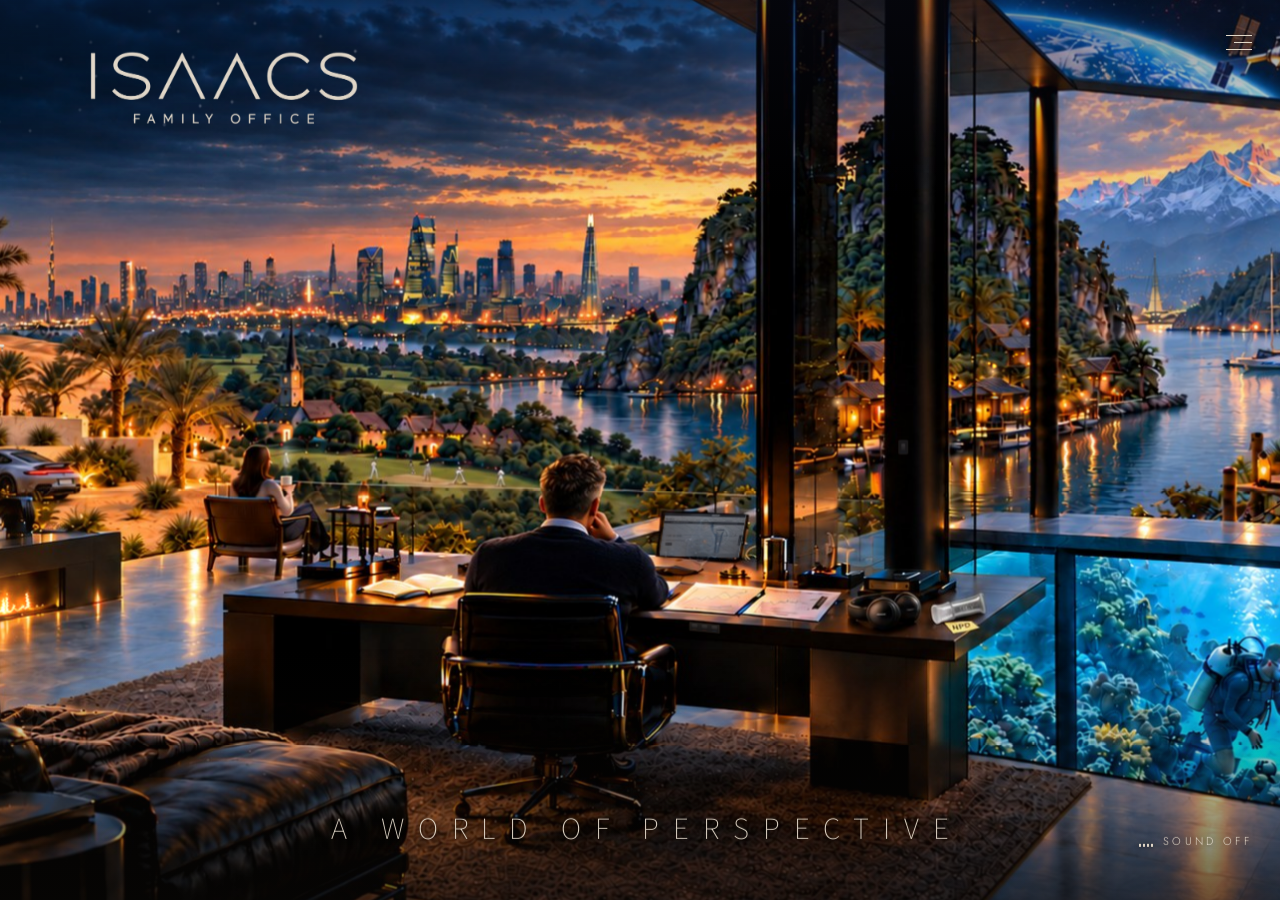
<file: index.html>
<!DOCTYPE html>
<html lang="en">
<head>
    <meta charset="UTF-8">
    <meta name="viewport" content="width=device-width, initial-scale=1.0">
    <title>ISAACS Family Office</title>
    <meta name="description" content="ISAACS Family Office — a world of perspective.">
    <link rel="icon" href="favicon.ico?v=105" sizes="16x16 32x32 48x48">
    <link rel="icon" type="image/svg+xml" href="favicon.svg?v=105">
    <link rel="apple-touch-icon" href="apple-touch-icon.png?v=105">
    <meta name="theme-color" content="#132038">
    <link rel="preload" as="image" href="assets/background-night.jpg">
    <link rel="preload" as="image" href="assets/laptop-screen.jpg">
    <link rel="preconnect" href="https://fonts.googleapis.com">
    <link rel="preconnect" href="https://fonts.gstatic.com" crossorigin>
    <link href="https://fonts.googleapis.com/css2?family=Jost:wght@300;400&family=Source+Sans+3:wght@200;300&display=swap" rel="stylesheet">
    <script>
        // Hold the entrance until the background is ready (scene.js removes this)
        document.documentElement.classList.add('loading');
    </script>
    <link rel="stylesheet" href="assets/site.css?v=105">
    <style>
        /* Home only; the shared layout, menu and contact form are in assets/site.css */
        body { background: #0d0f1a; color: var(--ivory); font-family: 'Jost', 'Segoe UI', sans-serif; font-weight: 300; }

        /* The entrance settles the picture from a slight zoom; the paintings crossfade over 2 seconds */
        .settle { position: absolute; inset: 0; transition: transform 7s cubic-bezier(0.16, 0.7, 0.2, 1); }
        html.loading .settle { transform: scale(1.03); transition: none; }
        .stage img { object-position: 44% 50%; }
        .stage canvas { opacity: 0; }
        .stage #screen { opacity: 1; }
        /* once faded out, a painting is fully hidden so the browser can release it from graphics memory */
        #scene-day, #scene-hw, #scene-xmas { opacity: 0; visibility: hidden; transition: opacity 2s ease, visibility 0s 2s; }
        #scene-day.on, #scene-hw.on, #scene-xmas.on { opacity: 1; visibility: visible; transition: opacity 2s ease; }
        .ui { will-change: transform; }

        /* Soft shading so the type stays legible on any part of the picture (lighter by day) */
        .shade {
            position: fixed;
            inset: 0;
            pointer-events: none;
            background:
                linear-gradient(to bottom, rgba(10, 12, 25, 0.45) 0%, transparent 22%),
                linear-gradient(to top, rgba(10, 8, 6, 0.6) 0%, transparent 28%);
            transition: opacity 2s ease;
        }
        .daytime .shade { opacity: 0.55; }

        /* Ivory lettering at night; by day a deep near-black brown with a faint pale halo */
        .tagline { font-family: 'Source Sans 3', sans-serif; font-weight: 200; text-shadow: 0 0 14px var(--halo), 0 0 4px var(--halo); }
        .sound, .eq i { transition: color 2s ease, background-color 2s ease, text-shadow 2s ease; }
        /* by day the ivory wordmark is tinted the deep bronze of the pillars (var(--bronze), #533924) */
        .daytime .logo img { filter: sepia(1) brightness(0.24) saturate(2.75) hue-rotate(-36deg) drop-shadow(0 0 6px rgba(255, 250, 240, 0.35)); }
        .daytime .tagline, .daytime .sound { color: var(--ink); text-shadow: 0 0 5px rgba(255, 248, 236, 0.85), 0 0 16px rgba(255, 248, 236, 0.65), 0 0 30px rgba(255, 248, 236, 0.4); }
        .daytime .tagline { color: var(--bronze); font-weight: 300; }
        .daytime .eq i { background: var(--ink); box-shadow: none; }
        /* the tagline sits over the dark rug: by day it gets a soft, feathered cream glow behind it */
        .tagline::before {
            content: '';
            position: absolute;
            inset: -70% -10%;
            z-index: -1;
            background: radial-gradient(ellipse at center, rgba(250, 244, 234, 0.8) 0%, rgba(250, 244, 234, 0.62) 55%, rgba(250, 244, 234, 0) 80%);
            filter: blur(6px);
            opacity: 0;
            transition: opacity 2s ease;
            pointer-events: none;
        }
        .daytime .tagline::before { opacity: 1; }

        /* Sound toggle, bottom right */
        .sound {
            position: fixed;
            right: var(--gutter-right);
            bottom: var(--edge);
            z-index: 2;
            display: flex;
            align-items: center;
            gap: 10px;
            padding: 6px;
            margin: -6px;
            background: none;
            border: 0;
            color: var(--ivory);
            font: inherit;
            font-size: clamp(11px, 0.8vw, 14px);
            letter-spacing: 0.3em;
            text-transform: uppercase;
            text-shadow: 0 0 6px var(--halo);
            cursor: pointer;
        }
        .sound:hover { opacity: 0.75; }
        .sound:disabled { opacity: 0.4; cursor: default; }
        .sound:focus-visible { outline: 1px solid currentColor; outline-offset: 4px; }
        .eq { display: flex; align-items: flex-end; gap: 2px; height: 12px; }
        .eq i { width: 2px; height: 3px; background: var(--ivory); box-shadow: 0 0 4px var(--halo); }
        .sound[data-state="waiting"] .eq i { animation: eq-wait 1.2s ease-in-out infinite; }
        /* while sound is off, the toggle pulses gently to draw the eye */
        .sound[data-state="off"] { animation: sound-blink 2.2s ease-in-out 4s infinite; }
        .sound[data-state="off"]:hover { animation: none; }
        .sound[data-state="playing"] .eq i { animation: eq 0.9s ease-in-out infinite alternate; }
        .eq i:nth-child(2) { animation-delay: -0.3s !important; }
        .eq i:nth-child(3) { animation-delay: -0.6s !important; }
        .eq i:nth-child(4) { animation-delay: -0.15s !important; }
        @keyframes sound-blink { 0%, 100% { opacity: 1; } 50% { opacity: 0.25; } }
        @keyframes eq { 0% { height: 3px; } 50% { height: 12px; } 100% { height: 5px; } }
        @keyframes eq-wait { 0%, 100% { opacity: 0.35; } 50% { opacity: 0.9; } }
        /* the YouTube player only provides the audio, so it is kept out of view */
        .yt-player { position: fixed; left: -10000px; top: 0; width: 200px; height: 200px; pointer-events: none; }

        /* Easter-egg notes: small and quiet, fading in beside an object */
        .egg {
            position: fixed;
            left: 0;
            top: 0;
            z-index: 6;
            max-width: min(220px, calc(100vw - 24px));
            padding: 9px 12px 10px;
            background: color-mix(in srgb, var(--navy) 72%, transparent);
            border: 1px solid color-mix(in srgb, var(--ivory) 14%, transparent);
            color: var(--ivory);
            backdrop-filter: blur(4px);
            -webkit-backdrop-filter: blur(4px);
            pointer-events: none;
            opacity: 0;
            transition: opacity 0.9s ease;
        }
        .egg.show { opacity: 0.92; }
        .egg p { margin: 0; }
        .egg-head { display: flex; align-items: baseline; gap: 6px; }
        .egg-word { font-family: 'Source Sans 3', sans-serif; font-weight: 300; font-size: 0.85rem; letter-spacing: 0.1em; }
        .egg-pos { font-size: 0.65rem; font-style: italic; opacity: 0.55; }
        .egg-def { margin-top: 4px !important; font-size: 0.68rem; line-height: 1.5; opacity: 0.75; }
        .egg-thought { font-family: 'Source Sans 3', sans-serif; font-weight: 300; font-style: italic; font-size: 0.74rem; line-height: 1.5; opacity: 0.85; }

        @media (max-width: 768px) {
            .tagline { font-weight: 300; bottom: calc(var(--edge) + 44px); }   /* ExtraLight breaks up this small */
            .stage img { object-position: 42% 50%; }
        }
        @media (prefers-reduced-motion: reduce) {
            .settle { transition: none !important; }
        }
    </style>
</head>
<body>
    <div class="stage" id="stage" aria-hidden="true">
        <div class="settle">
            <div class="breathe">
                <img id="scene-img" src="assets/background-night.jpg" alt="">
                <img id="scene-day" alt="">
                <img id="scene-hw" alt="">
                <img id="scene-xmas" alt="">
                <canvas id="screen"></canvas>
                <canvas id="fx"></canvas>
            </div>
        </div>
    </div>
    <div class="shade" aria-hidden="true"></div>

    <div class="ui" id="ui">
        <header>
            <h1 class="logo reveal" style="--delay: 1.2s">
                <span class="sr-only">ISAACS Family Office</span>
                <img src="assets/typography/isaacs-wordmark-ivory.png?v=103" alt="" aria-hidden="true">
            </h1>
        </header>

        <main>
            <div class="layer reveal" style="--delay: 2s">
                <p class="tagline">A World of Perspective</p>
            </div>
        </main>

        <div class="layer reveal" style="--delay: 2.6s">
            <button class="sound" id="sound-toggle" type="button" aria-pressed="false" data-state="off">
                <span class="eq" aria-hidden="true"><i></i><i></i><i></i><i></i></span>
                <span id="sound-label">Sound off</span>
            </button>
        </div>
    </div>
    <div class="yt-player" aria-hidden="true"><div id="yt-player"></div></div>

    <div class="curtain" aria-hidden="true"></div>

    <script src="assets/scene.js?v=111"></script>
    <script src="assets/sound.js?v=103"></script>
    <script src="assets/site.js?v=103"></script>
</body>
</html>
</file>
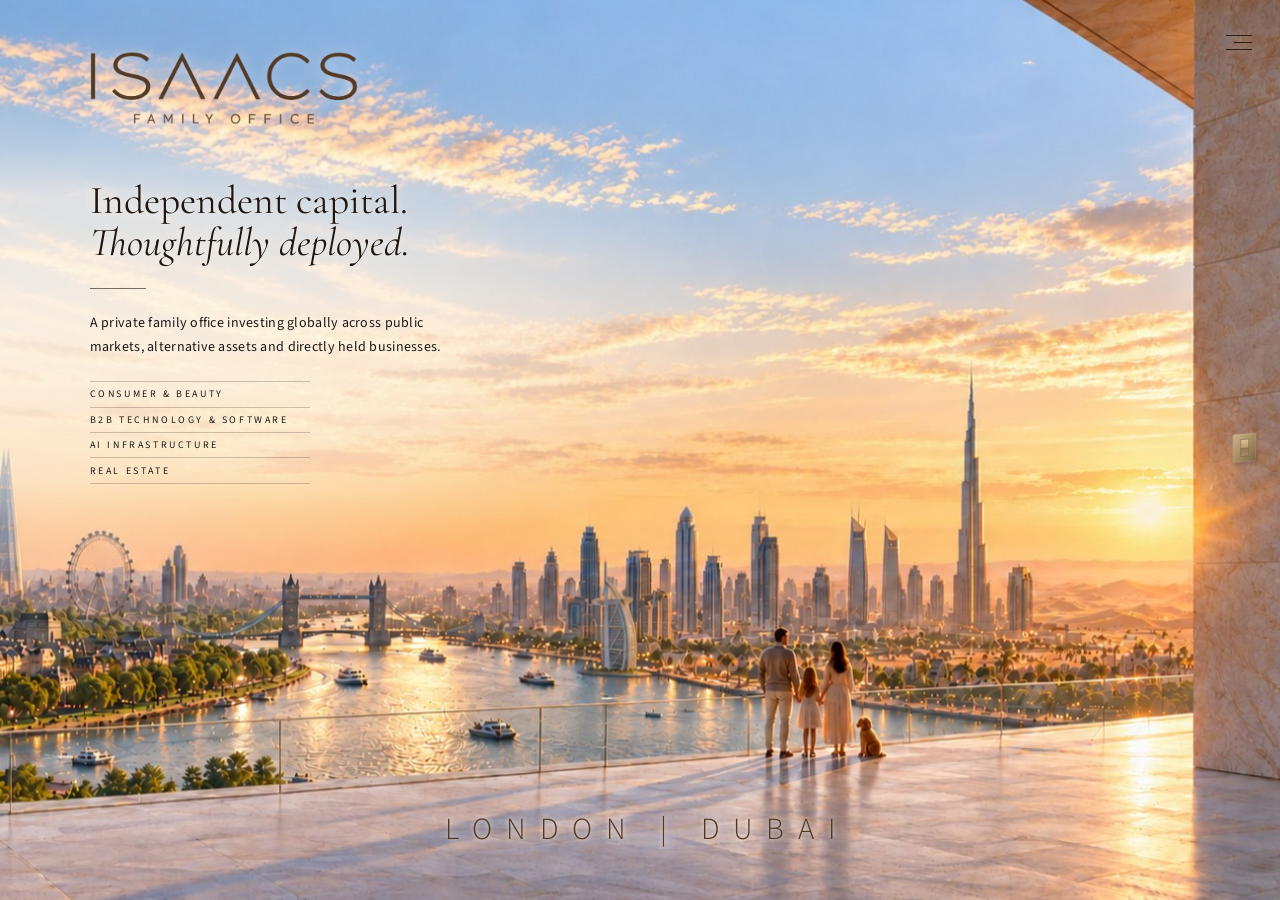
<file: strategy.html>
<!DOCTYPE html>
<html lang="en" class="light">
<head>
    <meta charset="UTF-8">
    <meta name="viewport" content="width=device-width, initial-scale=1.0">
    <title>Strategy | ISAACS Family Office</title>
    <meta name="description" content="ISAACS Family Office — thinking in decades.">
    <link rel="icon" href="favicon.ico?v=105" sizes="16x16 32x32 48x48">
    <link rel="icon" type="image/svg+xml" href="favicon.svg?v=105">
    <link rel="apple-touch-icon" href="apple-touch-icon.png?v=105">
    <meta name="theme-color" content="#132038">
    <link rel="preload" as="image" href="assets/background-strategy.jpg?v=103">
    <link rel="preconnect" href="https://fonts.googleapis.com">
    <link rel="preconnect" href="https://fonts.gstatic.com" crossorigin>
    <link href="https://fonts.googleapis.com/css2?family=Jost:wght@300;400&family=Source+Sans+3:wght@200;300&family=Cormorant+Garamond:ital,wght@0,300;0,400;1,300&display=swap" rel="stylesheet">
    <script>
        document.documentElement.classList.add('loading');
    </script>
    <link rel="stylesheet" href="assets/site.css?v=105">
    <style>
        /* Strategy only; the shared layout, menu and contact form are in assets/site.css */
        body { background: #f3e2c8; font-family: 'Source Sans 3', sans-serif; }
        /* once faded out, the night painting is fully hidden so the browser can release it */
        .stage #scene-night { opacity: 0; visibility: hidden; transition: opacity 2s ease, visibility 0s 2s; }
        .stage #scene-night.on { opacity: 1; visibility: visible; transition: opacity 2s ease; }

        /* Deep brown lettering by day; ivory with a soft dark halo by night */
        /* by day the ivory wordmark is tinted the deep bronze of the pillars (var(--bronze), #533924); the two lists match so it fades smoothly */
        .logo img { filter: sepia(1) brightness(0.24) saturate(2.75) hue-rotate(-36deg) drop-shadow(0 0 6px rgba(255, 250, 240, 0.4)) drop-shadow(0 0 10px transparent); }
        .night .logo img { filter: sepia(0) brightness(1) saturate(1) hue-rotate(0deg) drop-shadow(0 0 3px rgba(10, 12, 25, 0.6)) drop-shadow(0 0 10px rgba(10, 12, 25, 0.4)); }
        .tagline { color: var(--bronze); font-weight: 300; text-shadow: 0 0 5px rgba(255, 248, 236, 0.85), 0 0 16px rgba(255, 248, 236, 0.6); }
        .night .tagline { color: var(--ivory); text-shadow: 0 0 6px rgba(10, 12, 25, 0.7), 0 0 18px rgba(10, 12, 25, 0.45); }

        /* The statement: a serif headline on a feathered wash of light (no box), with the sectors
           as a short hairline list. Deep brown by day, ivory by night. */
        .statement {
            position: fixed;
            left: calc(var(--gutter) + 1.5vw);
            /* always the same breathing space below the logo, whatever the screen's shape */
            top: calc(var(--logo-bottom) + clamp(40px, 6vh, 88px));
            width: min(500px, calc(100vw - 2 * var(--gutter)));
            margin: 0;
            color: #1f1611;
            text-shadow: 0 0 1px rgba(255, 250, 242, 0.9), 0 0 12px rgba(255, 248, 236, 0.7);
            transition: color 2s ease, text-shadow 2s ease;
            z-index: 2;
        }
        .statement::before {
            content: '';
            position: absolute;
            left: -40vw;
            top: -30%;
            width: calc(100% + 60vw);
            height: 165%;
            z-index: -1;
            background: radial-gradient(ellipse at 30% 50%, rgba(252, 246, 236, 0.82) 0%, rgba(252, 246, 236, 0.6) 40%, rgba(252, 246, 236, 0) 70%);
            pointer-events: none;
            transition: opacity 2s ease;
        }
        /* the night wash sits on its own layer so the two can crossfade */
        .statement::after {
            content: '';
            position: absolute;
            left: -40vw;
            top: -30%;
            width: calc(100% + 60vw);
            height: 165%;
            z-index: -1;
            background: radial-gradient(ellipse at 30% 50%, rgba(8, 12, 28, 0.55) 0%, rgba(8, 12, 28, 0.3) 40%, rgba(8, 12, 28, 0) 68%);
            opacity: 0;
            pointer-events: none;
            transition: opacity 2s ease;
        }
        .night .statement { color: #ece4d6; text-shadow: 0 0 1px rgba(8, 12, 28, 0.9), 0 0 12px rgba(8, 12, 28, 0.6); }
        .night .statement::before { opacity: 0; }
        .night .statement::after { opacity: 1; }
        .statement h2 {
            margin: 0;
            font-family: 'Cormorant Garamond', Georgia, serif;
            font-weight: 400;
            font-size: clamp(30px, 3.1vw, 58px);
            line-height: 1.08;
        }
        .statement h2 em { font-style: italic; }
        .statement .rule {
            width: 56px;
            height: 1px;
            margin: clamp(20px, 2.6vh, 32px) 0;
            background: currentColor;
            opacity: 0.6;
        }
        .statement p {
            max-width: 26em;
            margin: 0;
            font-weight: 400;
            font-size: clamp(14px, 1vw, 18px);
            line-height: 1.7;
            letter-spacing: 0.02em;
        }
        .statement ul {
            max-width: 22em;
            margin: clamp(18px, 2.4vh, 28px) 0 0;
            padding: 0;
            list-style: none;
            font-size: clamp(10px, 0.66vw, 12px);
            letter-spacing: 0.26em;
            line-height: 1;
            text-transform: uppercase;
        }
        .statement li {
            padding: 0.72em 0;
            border-top: 1px solid color-mix(in srgb, currentColor 22%, transparent);
        }
        .statement li:last-child { border-bottom: 1px solid color-mix(in srgb, currentColor 22%, transparent); }

        /* The day / night switch: a satin-brass rocker light switch on the marble wall. It is drawn
           flat and then skewed and foreshortened by strategy.js to sit in the wall's perspective. */
        .breaker {
            position: fixed;
            left: 0;
            top: 0;
            width: clamp(30px, 2.3vw, 42px);
            height: clamp(30px, 2.3vw, 42px);
            padding: 0;
            border: 0;
            background: none;
            cursor: pointer;
            pointer-events: auto;
            transform-origin: 0 0;
            z-index: 3;
        }
        .breaker svg { display: block; width: 100%; height: 100%; overflow: visible; filter: drop-shadow(1.5px 2px 2px rgba(60, 40, 25, 0.35)); transition: filter 2s ease; }
        .night .breaker svg { filter: drop-shadow(1.5px 2px 2px rgba(0, 0, 0, 0.5)) brightness(0.6); }
        .breaker .rk-night { display: none; }
        .breaker[aria-pressed="true"] .rk-day { display: none; }
        .breaker[aria-pressed="true"] .rk-night { display: inline; }
        .breaker:focus-visible { outline: 1px solid #e2d8c9; outline-offset: 4px; }

        @media (max-width: 768px) {
            .tagline { bottom: calc(var(--edge) + 24px); }
            .statement { top: 17vh; width: calc(100vw - var(--gutter) - 1.5vw - 64px); }
            .statement h2 { font-size: 30px; }
        }
    </style>
</head>
<body>
    <div class="stage" id="stage" aria-hidden="true">
        <div class="breathe">
            <img id="scene-img" src="assets/background-strategy.jpg?v=103" alt="">
            <img id="scene-night" data-src="assets/background-strategy-night.jpg?v=103" alt="">
            <canvas id="fx"></canvas>
        </div>
    </div>

    <div class="ui">
        <header>
            <h1 class="logo reveal" style="--delay: 1.2s">
                <a href="./" aria-label="ISAACS Family Office, home">
                    <img src="assets/typography/isaacs-wordmark-ivory.png?v=103" alt="" aria-hidden="true">
                </a>
            </h1>
        </header>
        <main>
            <div class="layer reveal" style="--delay: 1.6s">
                <section class="statement">
                    <h2>Independent capital.<br><em>Thoughtfully deployed.</em></h2>
                    <div class="rule" aria-hidden="true"></div>
                    <p>A private family office investing globally across public markets, alternative assets and directly held businesses.</p>
                    <ul class="sectors">
                        <li>Consumer &amp; Beauty</li>
                        <li>B2B Technology &amp; Software</li>
                        <li>AI Infrastructure</li>
                        <li>Real Estate</li>
                    </ul>
                </section>
            </div>
            <div class="layer reveal" style="--delay: 2s">
                <p class="tagline">LONDON | DUBAI</p>
            </div>
        </main>
    </div>

    <button class="breaker" id="breaker" type="button" aria-pressed="false" aria-label="Switch to night">
        <svg viewBox="0 0 100 100" aria-hidden="true">
            <defs>
                <linearGradient id="sw-plate" x1="0" y1="0" x2="1" y2="1">
                    <stop offset="0" stop-color="#cdb48c"/><stop offset="0.5" stop-color="#a88c64"/><stop offset="1" stop-color="#7d6646"/>
                </linearGradient>
                <linearGradient id="sw-up" x1="0" y1="0" x2="0" y2="1">
                    <stop offset="0" stop-color="#d9c29c"/><stop offset="0.48" stop-color="#b89c72"/><stop offset="0.52" stop-color="#8e7452"/><stop offset="1" stop-color="#a88c64"/>
                </linearGradient>
                <linearGradient id="sw-down" x1="0" y1="0" x2="0" y2="1">
                    <stop offset="0" stop-color="#a88c64"/><stop offset="0.48" stop-color="#8e7452"/><stop offset="0.52" stop-color="#c4ab84"/><stop offset="1" stop-color="#d9c29c"/>
                </linearGradient>
            </defs>
            <rect x="3" y="3" width="94" height="94" rx="5" fill="url(#sw-plate)"/>
            <rect x="3.6" y="3.6" width="92.8" height="92.8" rx="4.6" fill="none" stroke="rgba(255,245,225,0.45)" stroke-width="1.2"/>
            <rect x="33" y="21" width="34" height="58" rx="3" fill="#6e5a40"/>
            <rect class="rk-day" x="34.5" y="22.5" width="31" height="55" rx="2.4" fill="url(#sw-up)"/>
            <rect class="rk-night" x="34.5" y="22.5" width="31" height="55" rx="2.4" fill="url(#sw-down)"/>
        </svg>
    </button>

    <div class="curtain" aria-hidden="true"></div>
    <script src="assets/strategy.js?v=109"></script>
    <script src="assets/site.js?v=103"></script>
</body>
</html>
</file>
<file: assets/site.css>
/*
 * Shared by every page: the base layout (picture, logo, tagline, entrance), the menu and the
 * contact form. Linked in each page's <head> so nothing ever appears unstyled. Page-specific
 * colours and extras stay in each page's own <style>.
 */
:root {
    --navy: #132038;
    --ivory: #e2d8c9;
    --ink: #2a1e18;                 /* deep brown lettering on the bright daytime pictures */
    --bronze: #533924;              /* the deep bronze of the pillars: the wordmark and tagline by day */
    --halo: rgba(10, 8, 6, 0.55);   /* soft glow behind thin type on busy parts of the picture */
    --gutter: clamp(16px, 5.5vw, 96px);
    --gutter-right: clamp(16px, 2.2vw, 48px);
    --edge: clamp(20px, 4vw, 56px);
    --logo-w: clamp(170px, 21vw, 400px);
    /* where the logo ends: its top plus its height (the logo image is 670 x 183) */
    --logo-bottom: calc(var(--edge) + var(--logo-w) * 183 / 670);
}
* { box-sizing: border-box; }
html, body { margin: 0; height: 100%; }
body { overflow: hidden; }
.sr-only { position: absolute; width: 1px; height: 1px; margin: -1px; padding: 0; border: 0; overflow: hidden; clip: rect(0, 0, 0, 0); white-space: nowrap; }

/* The picture and its effects canvases share one stage, sized and moved by the page script */
.stage { position: fixed; inset: 0; overflow: hidden; touch-action: none; will-change: transform; }
.breathe { position: absolute; inset: 0; animation: breathe 48s ease-in-out infinite alternate; }
@keyframes breathe { from { transform: scale(1); } to { transform: scale(1.025); } }
.stage img, .stage canvas { position: absolute; inset: 0; width: 100%; height: 100%; }
.stage img { object-fit: cover; }
.stage canvas { pointer-events: none; }

/* Entrance: fade up from black, then the lettering appears */
.curtain { position: fixed; inset: 0; z-index: 5; background: #000; opacity: 0; visibility: hidden; pointer-events: none; transition: opacity 2.4s ease, visibility 0s 2.4s; }
.reveal { transition: opacity 1.6s ease var(--delay, 0s), transform 1.6s cubic-bezier(0.2, 0.7, 0.2, 1) var(--delay, 0s); }
html.loading .curtain { opacity: 1; visibility: visible; transition: none; }
html.loading .reveal { opacity: 0; transform: translateY(10px); transition: none; }

.ui { position: fixed; inset: 0; z-index: 2; pointer-events: none; }
.ui a, .ui button { pointer-events: auto; }
.layer { position: absolute; inset: 0; }   /* full-screen wrappers, so the entrance transform doesn't move what's inside */

.logo { position: fixed; top: var(--edge); left: calc(var(--gutter) + 1.5vw); z-index: 2; width: var(--logo-w); margin: 0; line-height: 0; }
.logo a { display: block; }
.logo img { display: block; width: 100%; height: auto; transition: filter 2s ease; }

.tagline {
    position: fixed;
    left: 50%;
    bottom: clamp(36px, 6vh, 72px);
    z-index: 2;
    transform: translateX(-50%);
    margin: 0;
    padding-left: 0.45em;   /* balances the trailing letter-spacing so the line stays centred */
    font-size: clamp(14px, 2.4vw, 46px);
    letter-spacing: 0.45em;
    line-height: 1;
    text-transform: uppercase;
    white-space: nowrap;
    transition: color 2s ease, text-shadow 2s ease;
}
@media (max-width: 768px) {
    .tagline { font-size: 3.4vw; letter-spacing: 0.35em; padding-left: 0.35em; }
}

/* ---------- Menu: three hairlines at the top right, opening a small frosted list ---------- */
.site-nav {
    position: fixed;
    top: calc(var(--edge) * 0.6);
    right: var(--gutter-right);
    z-index: 6;
    color: var(--ivory);
    font-family: 'Jost', 'Segoe UI', sans-serif;
    transition: color 2s ease, opacity 1.6s ease var(--delay, 0s), transform 1.6s cubic-bezier(0.2, 0.7, 0.2, 1) var(--delay, 0s);
}
/* pages set this class when the picture behind the menu is bright */
.light .site-nav { color: var(--ink); }
.menu-button {
    position: relative;
    display: block;
    width: 44px;
    height: 44px;
    margin: -10px -10px 0 0;
    padding: 0;
    background: none;
    border: 0;
    color: inherit;
    cursor: pointer;
    -webkit-tap-highlight-color: transparent;
}
.menu-button span {
    position: absolute;
    right: 10px;
    width: 26px;
    height: 1px;
    background: currentColor;
    box-shadow: 0 0 6px rgba(10, 8, 6, 0.45);
    transition: transform 0.4s ease, opacity 0.3s ease, width 0.4s ease;
}
.light .menu-button span { box-shadow: 0 0 6px rgba(255, 248, 236, 0.7); }
.menu-button span:nth-child(1) { top: 14px; }
.menu-button span:nth-child(2) { top: 21px; width: 18px; }
.menu-button span:nth-child(3) { top: 28px; }
.menu-button:hover span:nth-child(2) { width: 26px; }
.open .menu-button span:nth-child(1) { transform: translateY(7px) rotate(45deg); }
.open .menu-button span:nth-child(2) { opacity: 0; }
.open .menu-button span:nth-child(3) { transform: translateY(-7px) rotate(-45deg); }
.menu-button:focus-visible { outline: 1px solid currentColor; outline-offset: -4px; }
.menu {
    position: absolute;
    top: 46px;
    right: -14px;
    min-width: 200px;
    margin: 0;
    padding: 10px 0;
    list-style: none;
    background: rgba(19, 32, 56, 0.72);
    backdrop-filter: blur(14px) saturate(1.1);
    -webkit-backdrop-filter: blur(14px) saturate(1.1);
    border: 1px solid rgba(226, 216, 201, 0.16);
    box-shadow: 0 18px 44px rgba(0, 0, 0, 0.28);
    opacity: 0;
    visibility: hidden;
    transform: translateY(-6px);
    transition: opacity 0.35s ease, transform 0.35s ease, visibility 0s 0.35s;
}
.open .menu { opacity: 1; visibility: visible; transform: none; transition: opacity 0.35s ease, transform 0.35s ease; }
.menu a, .menu button {
    display: block;
    width: 100%;
    padding: 14px 26px 14px 28px;
    background: none;
    border: 0;
    color: var(--ivory);
    font: 300 12px/1 'Jost', 'Segoe UI', sans-serif;
    letter-spacing: 0.42em;
    text-align: right;
    text-decoration: none;
    text-transform: uppercase;
    cursor: pointer;
    transition: opacity 0.3s ease;
}
.menu a:hover, .menu button:hover { opacity: 0.7; }
.menu [aria-current] { text-decoration: underline; text-decoration-thickness: 1px; text-underline-offset: 0.6em; }
.menu a:focus-visible, .menu button:focus-visible { outline: 1px solid rgba(226, 216, 201, 0.6); outline-offset: -6px; }

/* ---------- Contact form: a native <dialog>, so it stays hidden until opened ---------- */
.contact {
    width: min(520px, calc(100% - 32px));
    max-width: none;
    max-height: calc(100dvh - 32px);
    margin: auto;
    padding: 0;
    overflow-y: auto;
    overscroll-behavior: contain;
    background: color-mix(in srgb, var(--navy) 94%, transparent);
    border: 1px solid color-mix(in srgb, var(--ivory) 30%, transparent);
    color: var(--ivory);
    font-family: 'Jost', 'Segoe UI', sans-serif;
    font-weight: 300;
}
.contact::backdrop { background: rgba(10, 8, 6, 0.45); backdrop-filter: blur(6px); -webkit-backdrop-filter: blur(6px); }
.contact[open] { animation: contact-in 0.4s ease; }
.contact[open]::backdrop { animation: contact-fade 0.4s ease; }
.contact.closing { animation: contact-out 0.3s ease forwards; }
.contact.closing::backdrop { animation: contact-fade 0.3s ease reverse forwards; }
@keyframes contact-in { from { opacity: 0; transform: translateY(12px); } }
@keyframes contact-out { to { opacity: 0; transform: translateY(12px); } }
@keyframes contact-fade { from { opacity: 0; } }
.contact .inner { position: relative; padding: clamp(28px, 5vw, 48px); }
.contact .close {
    position: absolute;
    top: 12px;
    right: 12px;
    width: 36px;
    height: 36px;
    background: none;
    border: 0;
    color: inherit;
    font: 200 1.7rem/1 'Source Sans 3', sans-serif;
    opacity: 0.75;
    cursor: pointer;
}
.contact .panel-logo { display: block; width: min(200px, 60%); height: auto; margin: 6px auto 0; }
.recipient { margin: 0 0 36px; text-align: center; }
.recipient::before { content: ''; display: block; width: 36px; height: 1px; margin: 26px auto 24px; background: color-mix(in srgb, var(--ivory) 45%, transparent); }
.recipient-name { display: block; font: 300 1.2rem 'Source Sans 3', sans-serif; letter-spacing: 0.14em; }
.recipient-role { display: block; margin-top: 8px; font-size: 0.66rem; letter-spacing: 0.28em; text-transform: uppercase; opacity: 0.6; }
.field { display: block; margin-bottom: 20px; }
.field span { display: block; margin-bottom: 6px; font-size: 0.75rem; letter-spacing: 0.25em; text-transform: uppercase; opacity: 0.8; }
.field input, .field textarea {
    width: 100%;
    padding: 10px 0;
    border: 0;
    border-bottom: 1px solid color-mix(in srgb, var(--ivory) 45%, transparent);
    border-radius: 0;
    background: transparent;
    color: inherit;
    font: inherit;
    font-size: 16px;   /* 16px or more, so phones don't zoom in when a field is tapped */
    outline: none;
    transition: border-color 0.3s ease;
}
.field textarea { min-height: 110px; resize: vertical; }
.field input:focus, .field textarea:focus { border-bottom-color: var(--ivory); }
.submit {
    display: block;
    margin: 32px auto 0;
    padding: 14px 40px;
    background: transparent;
    color: inherit;
    border: 1px solid var(--ivory);
    font: inherit;
    font-size: 0.8rem;
    letter-spacing: 0.35em;
    text-transform: uppercase;
    cursor: pointer;
    transition: background-color 0.3s ease, color 0.3s ease;
}
.submit:hover { background: var(--ivory); color: var(--navy); }
.submit:disabled { opacity: 0.5; cursor: wait; }
.status { margin: 16px 0 -8px; min-height: 1.4em; text-align: center; font-size: 0.95rem; line-height: 1.5; }

@media (max-width: 600px) {
    .menu { min-width: 180px; }
    .menu a, .menu button { padding: 16px 24px; font-size: 13px; }
    .contact .inner { padding: 24px 24px 22px; }
    .contact .panel-logo { width: 156px; margin: 0 auto; }
    .recipient { margin-bottom: 22px; }
    .recipient::before { margin: 16px auto 14px; }
    .recipient-name { font-size: 1.05rem; }
    .recipient-role { letter-spacing: 0.16em; }
    .field { margin-bottom: 14px; }
    .field span { margin-bottom: 2px; }
    .field input, .field textarea { padding: 7px 0; }
    .field textarea { min-height: 72px; }
    .submit { margin-top: 20px; padding: 12px 36px; }
    .status { margin-top: 10px; }
}

@media (prefers-reduced-motion: reduce) {
    .breathe { animation: none; }
    .reveal, .curtain { transition: none !important; }
    .contact[open], .contact.closing, .contact::backdrop { animation: none !important; }
}
</file>
